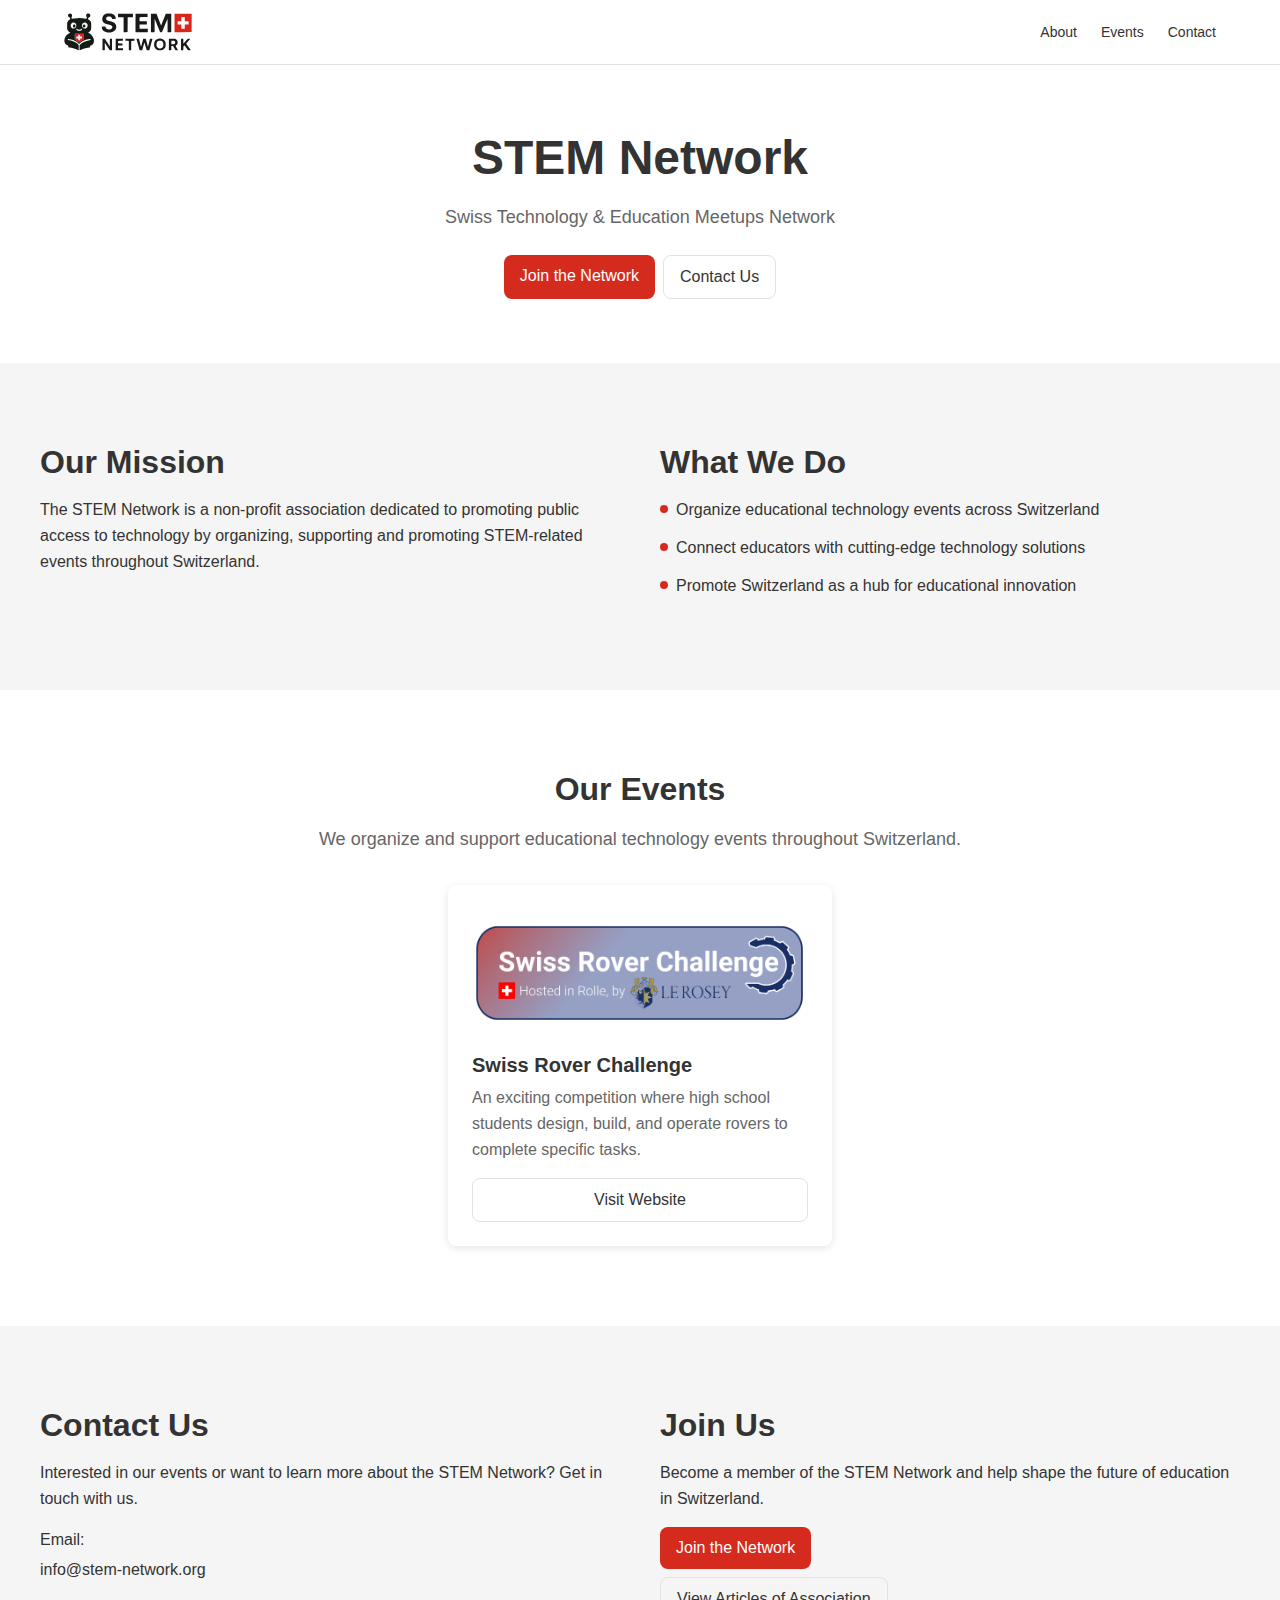
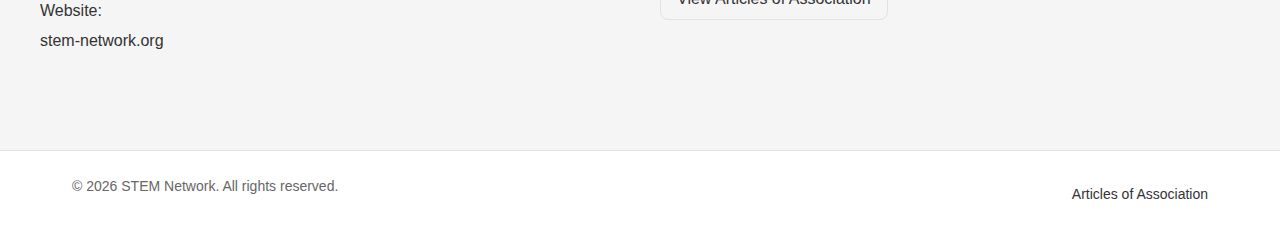
<file: stem-network.org/landing/index.html>
<!DOCTYPE html>
<html lang="en">
<head>
  <meta charset="UTF-8">
  <meta name="viewport" content="width=device-width, initial-scale=1.0">
  <title>STEM Network</title>
  <meta name="description" content="Advancing educational technology in Switzerland through events, funding, and collaboration.">
  <link rel="icon" href="favicon.svg">
  <link rel="stylesheet" href="styles.css">
</head>
<body>
  <div class="container">
    <header>
      <div class="header-content">
        <div class="logo-container">
          <img src="logo.svg" alt="STEM Network Logo" class="logo">
        </div>
        <nav class="main-nav">
          <a href="#about" class="nav-link">About</a>
          <a href="#events" class="nav-link">Events</a>
          <a href="#contact" class="nav-link">Contact</a>
        </nav>
      </div>
    </header>

    <main>
      <section class="hero">
        <div class="section-content">
          <h1> STEM Network </h1>
          <p class="subtitle">Swiss Technology & Education Meetups Network</p>
          <div class="button-group">
            <a href="https://docs.google.com/forms/d/e/1FAIpQLSezdh2vj0Ocf3L-HN1-YOkwtb9URIzq19USwt6VsvIbEqpYUA/viewform?usp=dialog" target="_blank" class="button primary">Join the Network</a>
            <a href="#contact" class="button secondary">Contact Us</a>
          </div>
        </div>
      </section>

      <section id="about" class="about">
        <div class="section-content">
          <div class="two-columns">
            <div class="column">
              <h2>Our Mission</h2>
              <p>
                The STEM Network is a non-profit association dedicated to promoting public access to technology by organizing, supporting and promoting STEM-related events throughout Switzerland.
              </p>
            </div>
            <div class="column">
              <h2>What We Do</h2>
              <ul class="bullet-list">
                <li>Organize educational technology events across Switzerland</li>
                <li>Connect educators with cutting-edge technology solutions</li>
                <li>Promote Switzerland as a hub for educational innovation</li>
              </ul>
            </div>
          </div>
        </div>
      </section>

      <section id="events" class="events">
        <div class="section-content">
          <h2 class="section-title">Our Events</h2>
          <p class="section-subtitle">We organize and support educational technology events throughout Switzerland.</p>
          
          <div class="event-cards">
            <div class="card">
              <div class="card-image">
                <img src="SRC-white.png" alt="Swiss Rover Challenge Logo" style="transform: scale(0.11); transform-origin: center; display: block; margin: 0 auto;">
              </div>
              <h3 class="card-title">Swiss Rover Challenge</h3>
              <p class="card-description">
                An exciting competition where high school students design, build, and operate rovers to complete specific tasks.
              </p>
              <a href="https://swissroverchallenge.com" target="_blank" class="button secondary full-width">Visit Website</a>
            </div>
          </div>
        </div>
      </section>

      <section id="contact" class="contact">
        <div class="section-content">
          <div class="two-columns">
            <div class="column">
              <h2>Contact Us</h2>
              <p>
                Interested in our events or want to learn more about the STEM Network? 
                Get in touch with us.
              </p>
              <div class="contact-info">
                <p class="label">Email:</p>
                <p>info@stem-network.org</p>
              </div>
              <div class="contact-info">
                <p class="label">Website:</p>
                <p>stem-network.org</p>
              </div>
            </div>
            <div class="column">
              <h2>Join Us</h2>
              <p>
                Become a member of the STEM Network and help shape the future of education in Switzerland.
              </p>
              <a href="https://docs.google.com/forms/d/e/1FAIpQLSezdh2vj0Ocf3L-HN1-YOkwtb9URIzq19USwt6VsvIbEqpYUA/viewform?usp=dialog" class="button primary">Join the Network</a>
		<div style="margin-bottom: 0.5rem;"></div>
              <a href="articles.pdf" target="_blank" class="button secondary">View Articles of Association</a>
            </div>
          </div>
        </div>
      </section>
    </main>

    <footer>
      <div class="footer-content">
        <p class="copyright">© <span id="current-year"></span> STEM Network. All rights reserved.</p>
        <nav class="footer-nav">
          <a href="articles.pdf" target="_blank" class="footer-link">Articles of Association</a>
        </nav>
      </div>
    </footer>
  </div>

  <script src="script.js"></script>
</body>
</html>
</file>
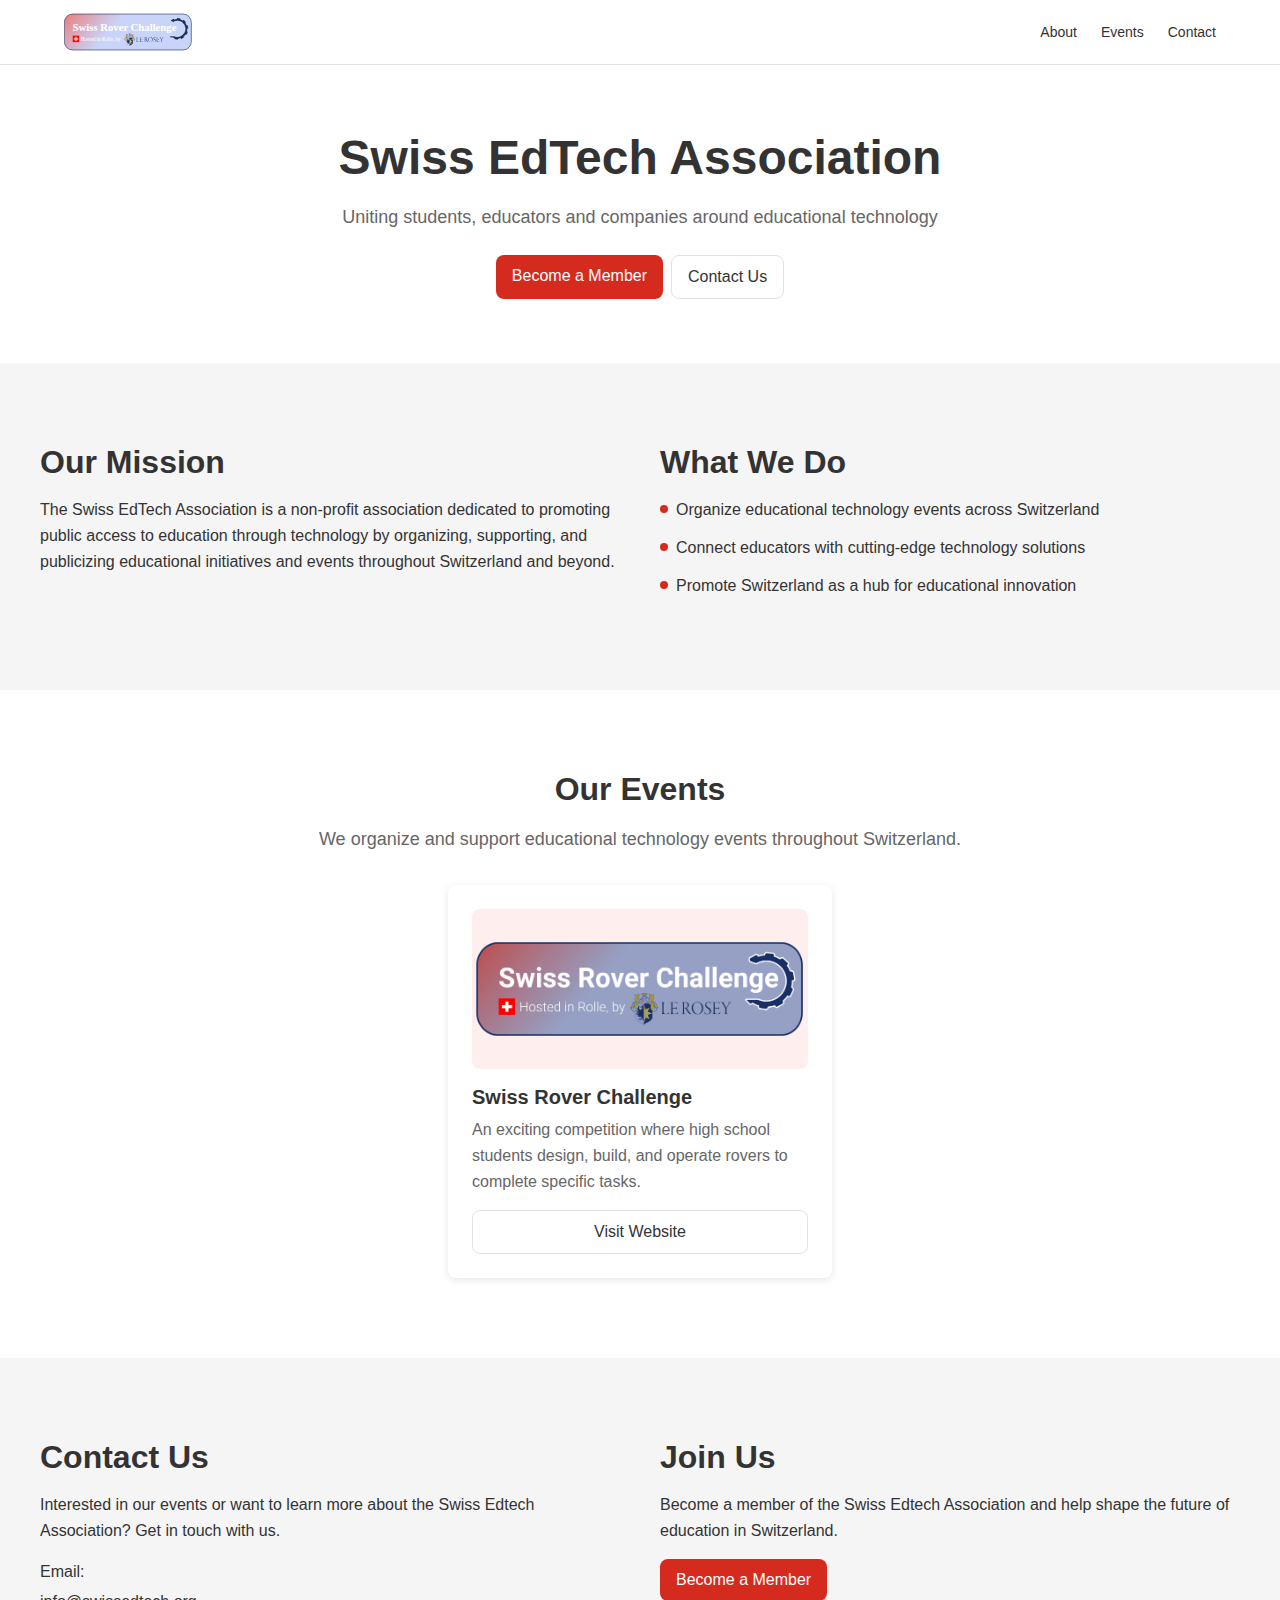
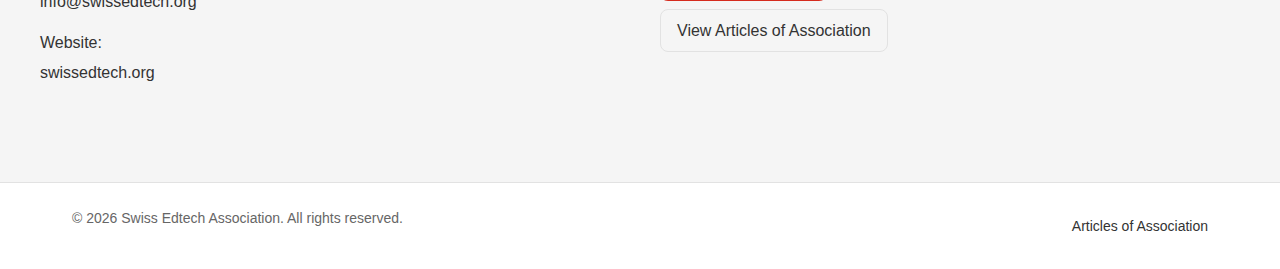
<file: swissedtech.org/landing/index.html>
<!DOCTYPE html>
<html lang="en">
<head>
  <meta charset="UTF-8">
  <meta name="viewport" content="width=device-width, initial-scale=1.0">
  <title>Swiss EdTech Association</title>
  <meta name="description" content="Advancing educational technology in Switzerland through events, funding, and collaboration.">
  <link rel="icon" href="favicon.svg">
  <link rel="stylesheet" href="styles.css">
</head>
<body>
  <div class="container">
    <header>
      <div class="header-content">
        <div class="logo-container">
          <img src="logo.svg" alt="Swiss Edtech Association Logo" class="logo">
        </div>
        <nav class="main-nav">
          <a href="#about" class="nav-link">About</a>
          <a href="#events" class="nav-link">Events</a>
          <a href="#contact" class="nav-link">Contact</a>
        </nav>
      </div>
    </header>

    <main>
      <section class="hero">
        <div class="section-content">
          <h1>Swiss EdTech Association</h1>
          <p class="subtitle">Uniting students, educators and companies around educational technology</p>
          <div class="button-group">
            <a href="https://docs.google.com/forms/d/e/1FAIpQLSezdh2vj0Ocf3L-HN1-YOkwtb9URIzq19USwt6VsvIbEqpYUA/viewform?usp=dialog" target="_blank" class="button primary">Become a Member</a>
            <a href="#contact" class="button secondary">Contact Us</a>
          </div>
        </div>
      </section>

      <section id="about" class="about">
        <div class="section-content">
          <div class="two-columns">
            <div class="column">
              <h2>Our Mission</h2>
              <p>
                The Swiss EdTech Association is a non-profit association dedicated to promoting public access to education through technology by organizing, supporting, and publicizing educational initiatives and events throughout Switzerland and beyond.
              </p>
            </div>
            <div class="column">
              <h2>What We Do</h2>
              <ul class="bullet-list">
                <li>Organize educational technology events across Switzerland</li>
                <li>Connect educators with cutting-edge technology solutions</li>
                <li>Promote Switzerland as a hub for educational innovation</li>
              </ul>
            </div>
          </div>
        </div>
      </section>

      <section id="events" class="events">
        <div class="section-content">
          <h2 class="section-title">Our Events</h2>
          <p class="section-subtitle">We organize and support educational technology events throughout Switzerland.</p>
          
          <div class="event-cards">
            <div class="card">
              <div class="card-image">
                <img src="SRC-white.png" alt="Swiss Rover Challenge Logo" style="transform: scale(0.11); transform-origin: center; display: block; margin: 0 auto;">
              </div>
              <h3 class="card-title">Swiss Rover Challenge</h3>
              <p class="card-description">
                An exciting competition where high school students design, build, and operate rovers to complete specific tasks.
              </p>
              <a href="https://swissroverchallenge.com" target="_blank" class="button secondary full-width">Visit Website</a>
            </div>
          </div>
        </div>
      </section>

      <section id="contact" class="contact">
        <div class="section-content">
          <div class="two-columns">
            <div class="column">
              <h2>Contact Us</h2>
              <p>
                Interested in our events or want to learn more about the Swiss Edtech Association? 
                Get in touch with us.
              </p>
              <div class="contact-info">
                <p class="label">Email:</p>
                <p>info@swissedtech.org</p>
              </div>
              <div class="contact-info">
                <p class="label">Website:</p>
                <p>swissedtech.org</p>
              </div>
            </div>
            <div class="column">
              <h2>Join Us</h2>
              <p>
                Become a member of the Swiss Edtech Association and help shape the future of education in Switzerland.
              </p>
              <a href="https://docs.google.com/forms/d/e/1FAIpQLSezdh2vj0Ocf3L-HN1-YOkwtb9URIzq19USwt6VsvIbEqpYUA/viewform?usp=dialog" class="button primary">Become a Member</a>
		<div style="margin-bottom: 0.5rem;"></div>
              <a href="articles.pdf" target="_blank" class="button secondary">View Articles of Association</a>
            </div>
          </div>
        </div>
      </section>
    </main>

    <footer>
      <div class="footer-content">
        <p class="copyright">© <span id="current-year"></span> Swiss Edtech Association. All rights reserved.</p>
        <nav class="footer-nav">
          <a href="articles.pdf" target="_blank" class="footer-link">Articles of Association</a>
        </nav>
      </div>
    </footer>
  </div>

  <script src="script.js"></script>
</body>
</html>
</file>
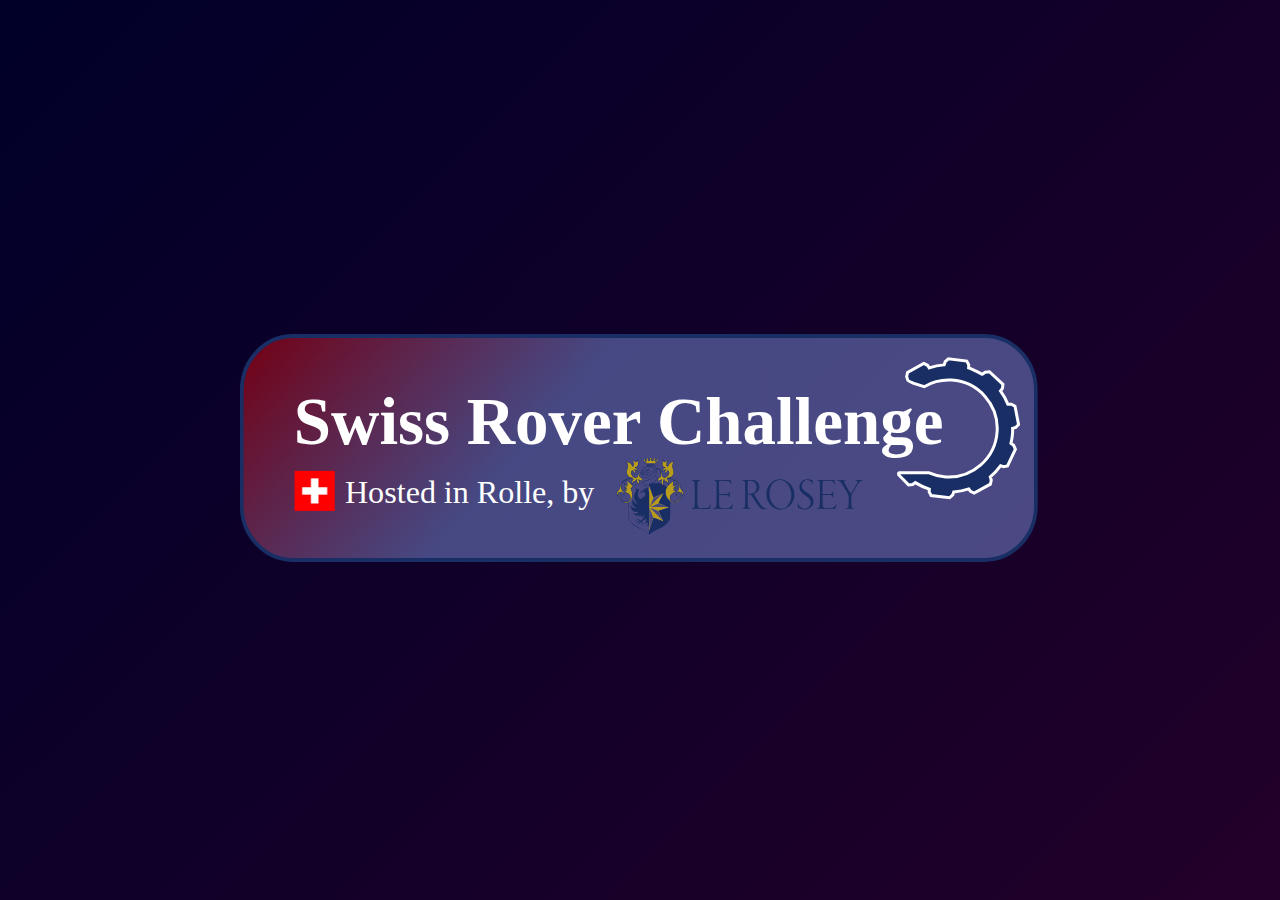
<file: swissedtech.org/landing/old/index.html>
<!DOCTYPE html>
<html lang="en">
<head>
	<meta charset="UTF-8">
	<meta name="viewport" content="width=device-width, initial-scale=1.0">
	<title>Swiss Edtech Association</title>
	<meta name="description" content="Landing Page. Contact us for more information.">
	<meta name="author" content="Swiss Edtech Association">
	<meta name="keywords" content="swiss, edtech, association, contact">
	<link rel="icon" type="image/svg" href="logo.svg">
	<style>
	    body {
		margin: 0;
		background: linear-gradient(135deg, 
				hsl(240, 100%, 8%), hsl(290, 100%, 8%));
		color: white;
		display: flex;
		flex-direction: column;
		justify-content: center;
		align-items: center;
		height: 100vh;
		text-align: center;
	    }
	    img {
		width: 80vw; /* Make it responsive relative to viewport width */
		max-width: 800px; /* Limit max size */
		height: auto; /* Maintain aspect ratio */
		cursor: pointer;
	    }
	    h1 {
		margin-top: 20px;
		font-family: Arial, sans-serif;
		font-size: 24px;
		font-weight: bold;
	    }
	    a {
		text-decoration: none;
	    }
	</style>
</head>

<body>
	<a href="mailto:contact@microver.ch">
	    <img src="logo.svg" alt="logo">
	</a>
</body>

</html>
</file>
<file: stem-network.org/landing/styles.css>
/* Base styles */
:root {
  --swiss-red: #D52B1E;
  --text-color: #333;
  --text-muted: #666;
  --background: #fff;
  --background-muted: #f5f5f5;
  --border-color: #e2e2e2;
  --radius: 0.5rem;
}

* {
  margin: 0;
  padding: 0;
  box-sizing: border-box;
}

body {
  font-family: -apple-system, BlinkMacSystemFont, "Segoe UI", Roboto, Helvetica, Arial, sans-serif;
  color: var(--text-color);
  line-height: 1.6;
}

.container {
  display: flex;
  flex-direction: column;
  min-height: 100vh;
}

/* Typography */
h1, h2, h3 {
  font-weight: 700;
  line-height: 1.2;
}

h1 {
  font-size: 2.5rem;
  margin-bottom: 1rem;
}

h2 {
  font-size: 1.75rem;
  margin-bottom: 1rem;
}

h3 {
  font-size: 1.25rem;
  margin-bottom: 0.5rem;
}

p {
  margin-bottom: 1rem;
}

.subtitle, .section-subtitle {
  color: var(--text-muted);
  font-size: 1.125rem;
  max-width: 700px;
  margin: 0 auto 1.5rem;
}

/* Header */
header {
  border-bottom: 1px solid var(--border-color);
}

.header-content {
  display: flex;
  justify-content: space-between;
  align-items: center;
  height: 4rem;
  padding: 0 1.5rem;
  max-width: 1200px;
  margin: 0 auto;
  width: 100%;
}

.logo-container {
  display: flex;
  align-items: center;
  gap: 0.5rem;
}

.logo {
  width: 8rem;
  height: 8rem;
}

.site-title {
  font-size: 1.25rem;
  font-weight: 600;
}

.main-nav {
  display: none;
}

.nav-link {
  font-size: 0.875rem;
  font-weight: 500;
  text-decoration: none;
  color: var(--text-color);
  margin-left: 1.5rem;
}

.nav-link:hover {
  text-decoration: underline;
  text-underline-offset: 4px;
}

/* Sections */
section {
  padding: 3rem 1.5rem;
}

.section-content {
  max-width: 1200px;
  margin: 0 auto;
}

.section-title, .section-subtitle {
  text-align: center;
}

.hero {
  text-align: center;
  padding: 4rem 1.5rem;
}

.about, .contact {
  background-color: var(--background-muted);
}

/* Buttons */
.button {
  display: inline-block;
  padding: 0.5rem 1rem;
  border-radius: var(--radius);
  font-weight: 500;
  text-decoration: none;
  text-align: center;
  cursor: pointer;
  transition: background-color 0.2s, color 0.2s;
}

.button.primary {
  background-color: var(--swiss-red);
  color: white;
}

.button.primary:hover {
  background-color: #b5251a;
}

.button.secondary {
  background-color: transparent;
  color: var(--text-color);
  border: 1px solid var(--border-color);
}

.button.secondary:hover {
  background-color: rgba(0, 0, 0, 0.05);
}

.button.full-width {
  display: block;
  width: 100%;
}

.button-group {
  display: flex;
  flex-direction: column;
  gap: 0.5rem;
  margin-top: 1.5rem;
}

/* Two columns layout */
.two-columns {
  display: grid;
  gap: 2.5rem;
}

/* Lists */
.bullet-list {
  list-style: none;
}

.bullet-list li {
  display: flex;
  align-items: flex-start;
  gap: 0.5rem;
  margin-bottom: 0.75rem;
}

.bullet-list li::before {
  content: "";
  display: block;
  width: 0.5rem;
  height: 0.5rem;
  border-radius: 50%;
  background-color: var(--swiss-red);
  margin-top: 0.5rem;
}

/* Cards */
.event-cards {
  display: flex;
  justify-content: center;
  margin-top: 2rem;
}

.card {
  background-color: white;
  border-radius: var(--radius);
  box-shadow: 0 2px 8px rgba(0, 0, 0, 0.1);
  padding: 1.5rem;
  max-width: 24rem;
}

.card-image {
  height: 8rem;
  background-color: #ffffff;
  border-radius: var(--radius);
  display: flex;
  align-items: center;
  justify-content: center;
  margin-bottom: 1rem;
}

.image-title {
  color: var(--swiss-red);
}

.card-description {
  color: var(--text-muted);
  margin-bottom: 1rem;
}

/* Contact section */
.contact-info {
  margin-bottom: 1rem;
}

.label {
  font-weight: 500;
  margin-bottom: 0.25rem;
}

/* Footer */
footer {
  border-top: 1px solid var(--border-color);
  margin-top: auto;
}

.footer-content {
  display: flex;
  flex-direction: column;
  gap: 0.5rem;
  padding: 1.5rem;
  max-width: 1200px;
  margin: 0 auto;
  width: 100%;
}

.copyright {
  font-size: 0.875rem;
  color: var(--text-muted);
}

.footer-nav {
  display: flex;
  gap: 1rem;
}

.footer-link {
  font-size: 0.875rem;
  font-weight: 500;
  text-decoration: none;
  color: var(--text-color);
}

.footer-link:hover {
  text-decoration: underline;
  text-underline-offset: 4px;
}

/* Responsive styles */
@media (min-width: 768px) {
  h1 {
    font-size: 3rem;
  }
  
  h2 {
    font-size: 2rem;
  }
  
  section {
    padding: 5rem 2rem;
  }
  
  .main-nav {
    display: flex;
  }
  
  .button-group {
    flex-direction: row;
    justify-content: center;
  }
  
  .two-columns {
    grid-template-columns: 1fr 1fr;
  }
  
  .footer-content {
    flex-direction: row;
    justify-content: space-between;
    align-items: center;
    padding: 1.5rem 2rem;
  }
}
</file>
<file: swissedtech.org/landing/styles.css>
/* Base styles */
:root {
  --swiss-red: #D52B1E;
  --text-color: #333;
  --text-muted: #666;
  --background: #fff;
  --background-muted: #f5f5f5;
  --border-color: #e2e2e2;
  --radius: 0.5rem;
}

* {
  margin: 0;
  padding: 0;
  box-sizing: border-box;
}

body {
  font-family: -apple-system, BlinkMacSystemFont, "Segoe UI", Roboto, Helvetica, Arial, sans-serif;
  color: var(--text-color);
  line-height: 1.6;
}

.container {
  display: flex;
  flex-direction: column;
  min-height: 100vh;
}

/* Typography */
h1, h2, h3 {
  font-weight: 700;
  line-height: 1.2;
}

h1 {
  font-size: 2.5rem;
  margin-bottom: 1rem;
}

h2 {
  font-size: 1.75rem;
  margin-bottom: 1rem;
}

h3 {
  font-size: 1.25rem;
  margin-bottom: 0.5rem;
}

p {
  margin-bottom: 1rem;
}

.subtitle, .section-subtitle {
  color: var(--text-muted);
  font-size: 1.125rem;
  max-width: 700px;
  margin: 0 auto 1.5rem;
}

/* Header */
header {
  border-bottom: 1px solid var(--border-color);
}

.header-content {
  display: flex;
  justify-content: space-between;
  align-items: center;
  height: 4rem;
  padding: 0 1.5rem;
  max-width: 1200px;
  margin: 0 auto;
  width: 100%;
}

.logo-container {
  display: flex;
  align-items: center;
  gap: 0.5rem;
}

.logo {
  width: 8rem;
  height: 8rem;
}

.site-title {
  font-size: 1.25rem;
  font-weight: 600;
}

.main-nav {
  display: none;
}

.nav-link {
  font-size: 0.875rem;
  font-weight: 500;
  text-decoration: none;
  color: var(--text-color);
  margin-left: 1.5rem;
}

.nav-link:hover {
  text-decoration: underline;
  text-underline-offset: 4px;
}

/* Sections */
section {
  padding: 3rem 1.5rem;
}

.section-content {
  max-width: 1200px;
  margin: 0 auto;
}

.section-title, .section-subtitle {
  text-align: center;
}

.hero {
  text-align: center;
  padding: 4rem 1.5rem;
}

.about, .contact {
  background-color: var(--background-muted);
}

/* Buttons */
.button {
  display: inline-block;
  padding: 0.5rem 1rem;
  border-radius: var(--radius);
  font-weight: 500;
  text-decoration: none;
  text-align: center;
  cursor: pointer;
  transition: background-color 0.2s, color 0.2s;
}

.button.primary {
  background-color: var(--swiss-red);
  color: white;
}

.button.primary:hover {
  background-color: #b5251a;
}

.button.secondary {
  background-color: transparent;
  color: var(--text-color);
  border: 1px solid var(--border-color);
}

.button.secondary:hover {
  background-color: rgba(0, 0, 0, 0.05);
}

.button.full-width {
  display: block;
  width: 100%;
}

.button-group {
  display: flex;
  flex-direction: column;
  gap: 0.5rem;
  margin-top: 1.5rem;
}

/* Two columns layout */
.two-columns {
  display: grid;
  gap: 2.5rem;
}

/* Lists */
.bullet-list {
  list-style: none;
}

.bullet-list li {
  display: flex;
  align-items: flex-start;
  gap: 0.5rem;
  margin-bottom: 0.75rem;
}

.bullet-list li::before {
  content: "";
  display: block;
  width: 0.5rem;
  height: 0.5rem;
  border-radius: 50%;
  background-color: var(--swiss-red);
  margin-top: 0.5rem;
}

/* Cards */
.event-cards {
  display: flex;
  justify-content: center;
  margin-top: 2rem;
}

.card {
  background-color: white;
  border-radius: var(--radius);
  box-shadow: 0 2px 8px rgba(0, 0, 0, 0.1);
  padding: 1.5rem;
  max-width: 24rem;
}

.card-image {
  height: 10rem;
  background-color: #ffeeee;
  border-radius: var(--radius);
  display: flex;
  align-items: center;
  justify-content: center;
  margin-bottom: 1rem;
}

.image-title {
  color: var(--swiss-red);
}

.card-description {
  color: var(--text-muted);
  margin-bottom: 1rem;
}

/* Contact section */
.contact-info {
  margin-bottom: 1rem;
}

.label {
  font-weight: 500;
  margin-bottom: 0.25rem;
}

/* Footer */
footer {
  border-top: 1px solid var(--border-color);
  margin-top: auto;
}

.footer-content {
  display: flex;
  flex-direction: column;
  gap: 0.5rem;
  padding: 1.5rem;
  max-width: 1200px;
  margin: 0 auto;
  width: 100%;
}

.copyright {
  font-size: 0.875rem;
  color: var(--text-muted);
}

.footer-nav {
  display: flex;
  gap: 1rem;
}

.footer-link {
  font-size: 0.875rem;
  font-weight: 500;
  text-decoration: none;
  color: var(--text-color);
}

.footer-link:hover {
  text-decoration: underline;
  text-underline-offset: 4px;
}

/* Responsive styles */
@media (min-width: 768px) {
  h1 {
    font-size: 3rem;
  }
  
  h2 {
    font-size: 2rem;
  }
  
  section {
    padding: 5rem 2rem;
  }
  
  .main-nav {
    display: flex;
  }
  
  .button-group {
    flex-direction: row;
    justify-content: center;
  }
  
  .two-columns {
    grid-template-columns: 1fr 1fr;
  }
  
  .footer-content {
    flex-direction: row;
    justify-content: space-between;
    align-items: center;
    padding: 1.5rem 2rem;
  }
}
</file>
